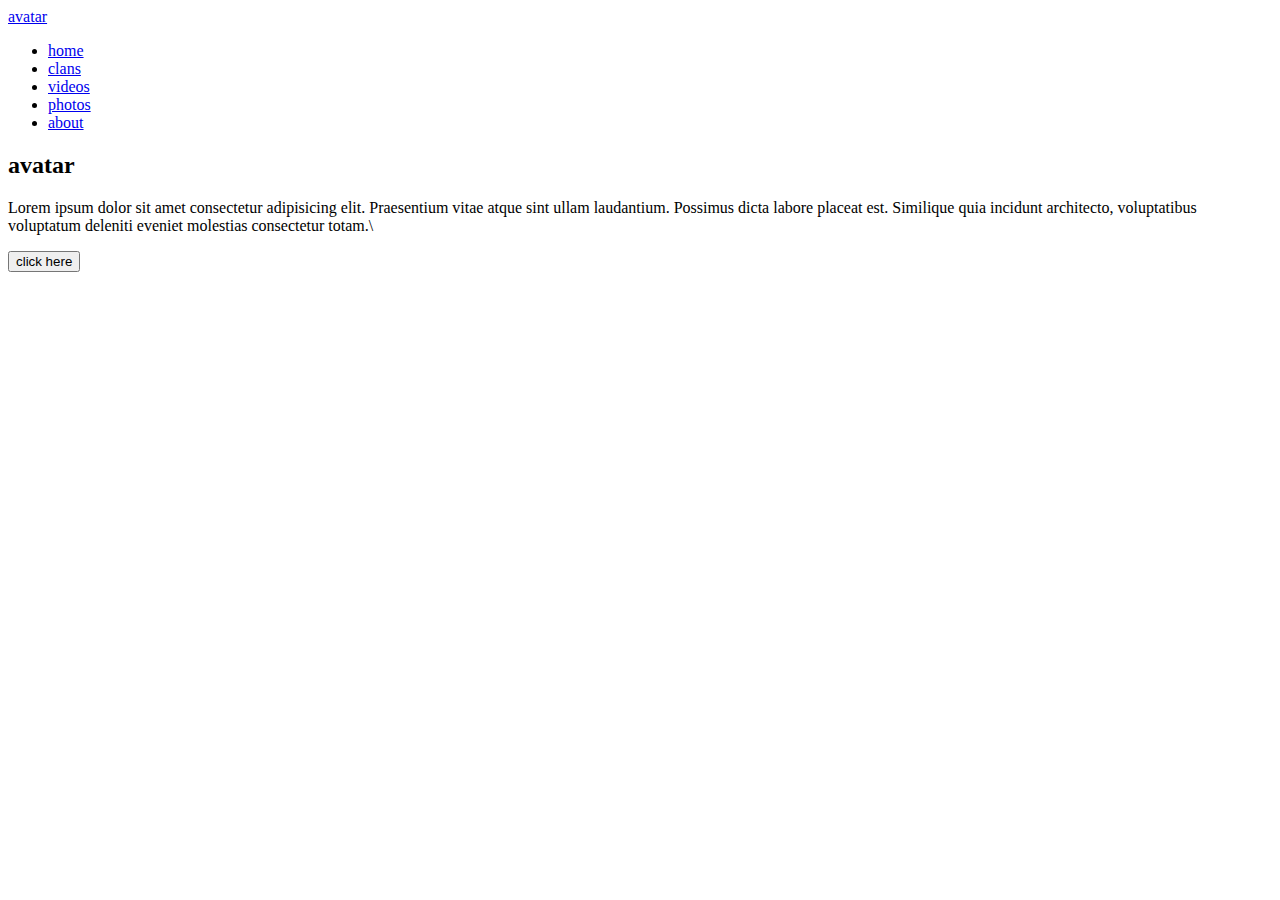
<file: index.html>
<!DOCTYPE html>
<html lang="en">
<head>
    <meta charset="UTF-8">
    <meta name="viewport" content="width=device-width, initial-scale=1.0">
    <link rel="stylesheet" href="style.css">
    <title>Document</title>
</head>
<body>
    <div class="container">
        <header>
            <a href="#" class="logo">avatar</a>
            <ul>
                <li><a href="#">home</a></li>
                <li><a href="#">clans</a></li>
                <li><a href="#">videos</a></li>
                <li><a href="#">photos</a></li>
                <li><a href="#">about</a></li>
            </ul>

        </header>
        <div class="content">
            <h2>avatar</h2>
            <p>Lorem ipsum dolor sit amet consectetur adipisicing elit. Praesentium vitae atque sint ullam laudantium. Possimus dicta labore placeat est. Similique quia incidunt architecto, voluptatibus voluptatum deleniti eveniet molestias consectetur totam.\</p>
            <button>click here</button>
        </div>
    </div>
    
</body>
</html>
</file>
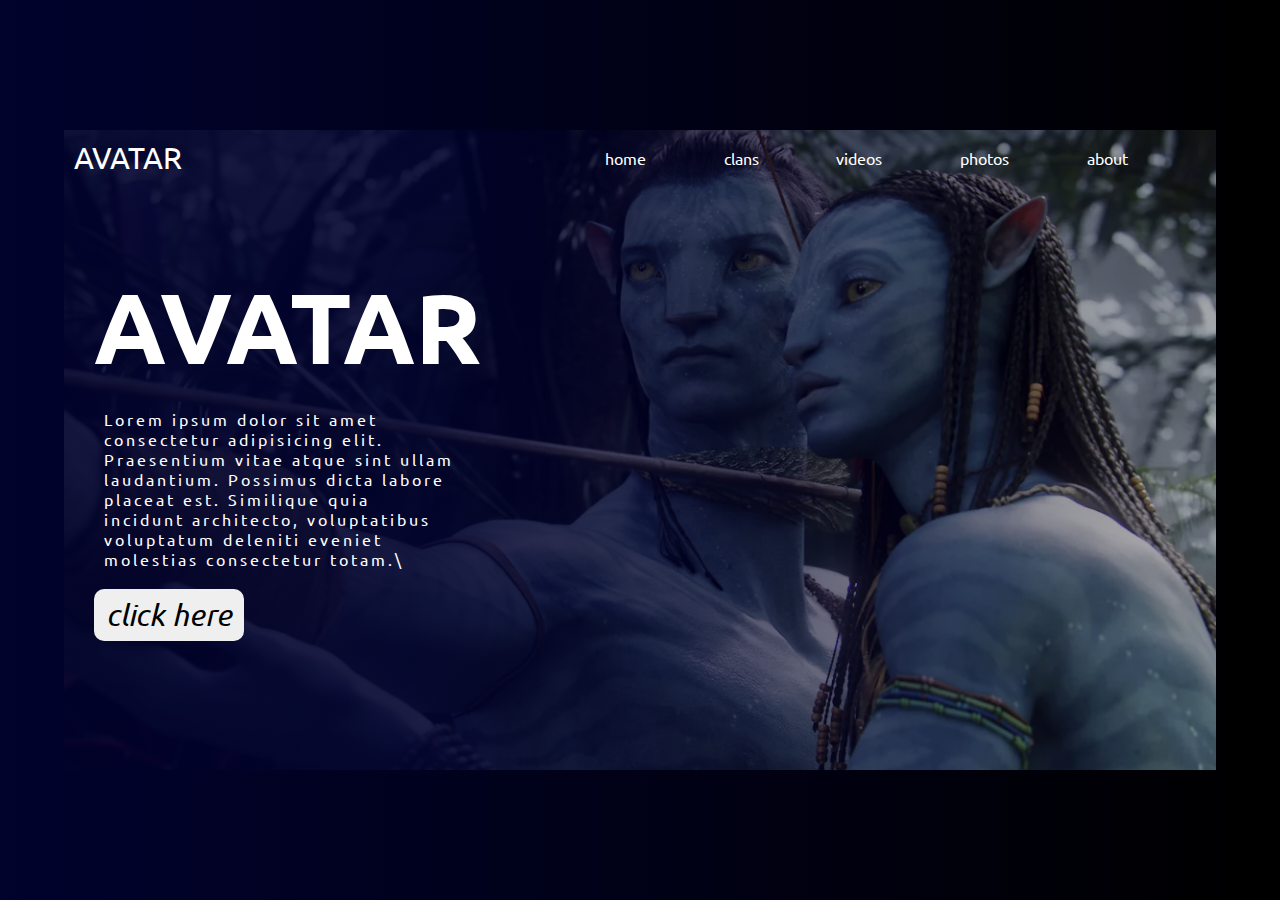
<file: first.html>
<!DOCTYPE html>
<html lang="en">
<head>
    <meta charset="UTF-8">
    <meta name="viewport" content="width=device-width, initial-scale=1.0">
    <link rel="stylesheet" href="secondcss.css">
    <title>Document</title>
</head>
<body>
    <div class="container">
        <header>
            <a href="#" class="logo">avatar</a>
            <ul>
                <li><a href="#">home</a></li>
                <li><a href="#">clans</a></li>
                <li><a href="#">videos</a></li>
                <li><a href="#">photos</a></li>
                <li><a href="#">about</a></li>
            </ul>

        </header>
        <div class="content">
            <h2>avatar</h2>
            <p>Lorem ipsum dolor sit amet consectetur adipisicing elit. Praesentium vitae atque sint ullam laudantium. Possimus dicta labore placeat est. Similique quia incidunt architecto, voluptatibus voluptatum deleniti eveniet molestias consectetur totam.\</p>
            <button>click here</button>
        </div>
    </div>
    
</body>
</html>
</file>
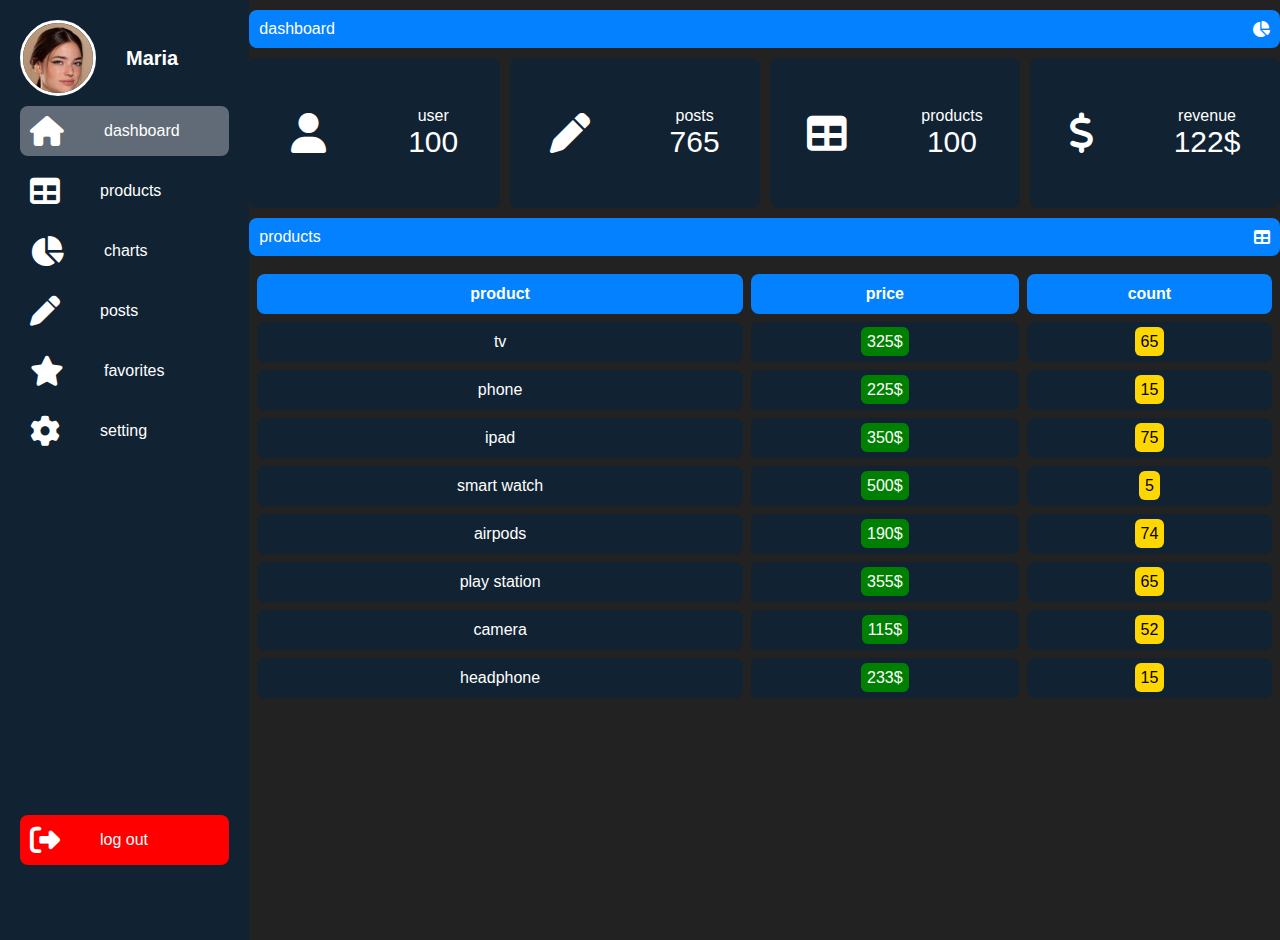
<file: third.html>
<!DOCTYPE html>
<html lang="en">
<head>
    <meta charset="UTF-8">
    <meta name="viewport" content="width=device-width, initial-scale=1.0">
    <link rel="stylesheet" href="third.css">
    <title>Document</title>
    <link rel="stylesheet" href="https://cdnjs.cloudflare.com/ajax/libs/font-awesome/6.4.0/css/all.min.css">
</head>
<body>
<div class="menu">
    <ul>
        <li class="profile">
            <div class="img-box">
                <img src="portrait-young-woman-with-natural-make-up_23-2149084942.avif" alt="Profile Image">
            </div>
            <h2>maria</h2>
        </li>
        <li>
            <a href="#" class="active">
               <i class="fas fa-home"></i>
      <p>dashboard</p>
            </a>
        </li>
    
        <li>
            <a href="#">
               <i class="fas fa-table"></i>
               <p>products</p>
            </a>
        </li>
        <li>
            <a href="#">
               <i class="fas fa-chart-pie"></i>
               <p>charts</p>
            </a>
        </li>
        <li>
            <a href="#">
               <i class="fas fa-pen"></i>
               <p>posts</p>
            </a>
        </li>
        <li>
            <a href="#">
               <i class="fas fa-star"></i>
               <p>favorites</p>
            </a>
        </li>
        <li>
            <a href="#">
               <i class="fas fa-cog"></i>
               <p>setting</p>
            </a>
        </li>
        <li class="log-out">
            <a href="#">
               <i class="fas fa-sign-out-alt"></i>
               <p>log out</p>
            </a>
        </li>
    </ul>
</div>
<div class="content">
    <div class="title-info">
        <p>dashboard</p>
        <i class="fas fa-chart-pie"></i>
    </div>
    <div class="data-info">
        <div class="box">
            <i class="fas fa-user"></i>
            <div class="data">
                <p>user</p>
                <span>100</span>
            </div>
        </div>
            <div class="box">
                <i class="fas fa-pen"></i>
                <div class="data">
                    <p>posts</p>
                    <span>765</span>
                </div>      
             </div>
                <div class="box">
                    <i class="fas fa-table"></i>
                    <div class="data">
                        <p>products</p>
                        <span>100</span>
                    </div>      
                 </div>
                    <div class="box">
                        <i class="fas fa-dollar"></i>
                        <div class="data">
                            <p>revenue</p>
                            <span>122$</span>
                        </div>
        </div>
    </div>
    <div class="title-info">
        <p>products</p>
        <i class="fas fa-table"></i>
    </div>
    <table>
        <thead>
            <tr>
                <th>product</th>
                <th>price</th>
                <th>count</th>
            </tr>
        </thead>
        <tbody>
            <tr>
                <td>tv</td>
                <td><span class="price">325$</span></td>
                <td><span class="count">65</span></td>
            </tr>
            <tr>
                <td>phone</td>
                <td><span class="price">225$</span></td>
                <td><span class="count">15</span></td>
            </tr>
            <tr>
                <td>ipad</td>
                <td><span class="price">350$</span></td>
                <td><span class="count">75</span></td>
            </tr>
            <tr>
                <td>smart watch</td>
                <td><span class="price">500$</span></td>
                <td><span class="count">5</span></td>
            </tr>
            <tr>
                <td>airpods</td>
                <td><span class="price">190$</span></td>
                <td><span class="count">74<span></td>
            </tr>
            <tr>
                <td>play station</td>
                <td><span class="price">355$</span></td>
                <td><span class="count">65</span></td>
            </tr>
            <tr>
                <td>camera</td>
                <td><span class="price">115$</span></td>
                <td><span class="count">52</span></td>
            </tr>
            <tr>
                <td>headphone</td>
                <td><span class="price">233$</span></td>
                <td><span class="count">15</span></td>
            </tr>
           
        </tbody>
    </table>
</div>
</body>
</html>
</file>
<file: style.css>
.photos{
   width: 200px;
   height: 200px;

}
</file>
<file: secondcss.css>
@import url('https://fonts.googleapis.com/css2?family=Ga+Maamli&family=Ubuntu:ital,wght@0,300;0,400;0,500;0,700;1,300;1,400;1,500;1,700&display=swap');

* {
   font-family: "Ubuntu", sans-serif;
   padding: 0;
   margin: 0;
   color: white;
}
a{
   color: white;
   text-decoration: none;
}

body {
   background-image: linear-gradient(to right, #01022d, #000);
   width: 100%;
   height: 100vh;
   display: flex;
   justify-content: center;
   align-items: center;
}

.container {
   background-image: linear-gradient(to right,  #01022de5 30%, #0000004e), url('try.webp');
   width: 90%;
   background-size: cover;
   height: 640px;
   background-position: center;
}
.container:hover{
   background-image: linear-gradient(to right,  #01022de5 30%, transparent), url('try.webp');
}
header{
   display: flex;
   justify-content: space-between;
   align-items: center;
   padding: 10px;
}
.logo{
   font-size: 30px;
   text-transform: uppercase;
}
ul{
   width:60%;
list-style: none;
display: flex;
justify-content: space-evenly;

}
ul  a{
   border-bottom: solid 2px transparent;
}
ul a:hover{
   border-bottom: solid 2px white;
}
.content{

   width: 50%;
   margin-top: 50px;
   padding: 30px;
}
.content h2{
   font-size:100px;
   text-transform: uppercase;
}
.content p{
   letter-spacing: 3px;
   width: 350px;
   padding: 20px 10px;
}
.content button{
   font-size:30px;
   color: #000;
   padding:6px 10px;
   border-radius: 10px;
   border: solid 2px transparent;
   cursor: pointer;
   font-style: italic;
}
.content button:hover{
 background-color: transparent;
 border-color: white;
 color: white;

}
</file>
<file: third.css>
*{
   color: white;
   margin: 0;
   padding: 0;
   font-family: sans-serif;
}
body{
   background-color:#222;
   display: flex;
}
.profile{
   display: flex;
   align-items: center;
   gap: 30px;
}
.profile h2{
   text-transform: capitalize;
   font-size: 20px;
}
.menu{
   background-color: #123;
   width: 60px;
   height: 100vh;
   padding: 20px;

   overflow: hidden;
}
.menu:hover{
   width: 260px;
   transition: .5s;
}
ul{
   list-style: none;
   position: relative;
   height: 95%;
}
ul li a{
   display: block;
   text-decoration: none;
   padding: 10px;
   margin: 10px 0;
   border-radius: 8px;
   display: flex;
   align-items: center;
   gap: 40px;
   transition: .5s;
}
ul li a:hover, .active, .data-info .box:hover{
   background-color: #ffffff55;
}
.log-out{
   position: absolute;
   bottom:0;
   width: 100%;
}
.log-out a{
   background-color: red;
}
ul li a i{
   font-size: 30px;
}
.img-box{
   width: 70px;
   height: 70px;
   background-size: contain;
   border-radius: 50%; 
   overflow: hidden;
   border: 3px solid white;
   flex-shrink: 0;

}
.img-box img{
   width: 100%;
}
.content{
   width: 100%;
}
.title-info{
   background-color: #0481ff;
   padding: 10px;
   display: flex;
   align-items: center;
   justify-content: space-between;
   border-radius: 8px;
   margin: 10px 0;
}
.data-info{
   display: flex;
   align-items: center;
   justify-content: space-between;
   flex-wrap: wrap;
   gap: 10px;
}
.data-info .box{
   background-color: #123;
   flex-basis:150px;
   height: 150px;
   flex-grow: 1;
border-radius: 8px;
display: flex;
align-items: center;
justify-content: space-around;
}
.data-info .box i{
   font-size: 40px;
}
.data-info .box .data{
   text-align: center;
}
.data-info .box .data span{
   font-size: 30px;
}
table{
   width: 100%;
   text-align: center;
   border-spacing: 8px;
}
td, th{
   background-color: #123;
   height: 40px;
   border-radius: 8px;
}
th{
   background-color: #0481ff;
}
.price, .count{
   padding: 6px;
   border-radius: 6px;
}
.count{
   background-color: gold;
   color: black;
}
.price{
   background-color: green;
   color: white;
}
</file>
